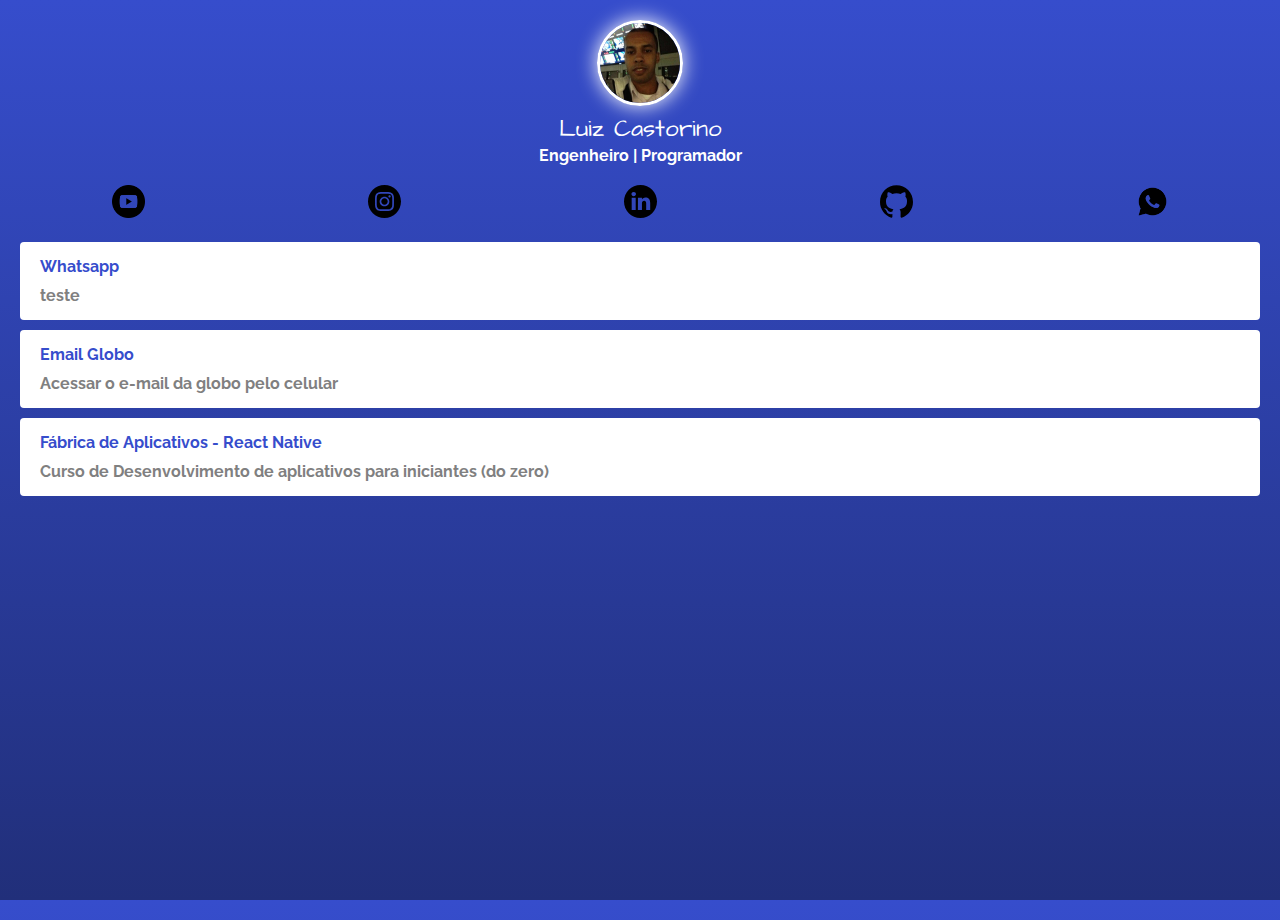
<file: index.html>
<!DOCTYPE html>
<html lang="pt-BR">
<head>
    <meta charset="UTF-8">
    <meta http-equiv="X-UA-Compatible" content="IE=edge">
    <meta name="viewport" content="width=device-width, initial-scale=1.0">
    <title>Linktree</title>

    <link rel="preconnect" href="https://fonts.gstatic.com">
    <link href="https://fonts.googleapis.com/css2?family=Architects+Daughter&family=Raleway&display=swap" rel="stylesheet">    <link rel="stylesheet" href="css/style.css">

    <!-- Global site tag (gtag.js) - Google Analytics -->
    <script async src="https://www.googletagmanager.com/gtag/js?id=G-QN81QN9HY0"></script>
    <script>
    window.dataLayer = window.dataLayer || [];
    function gtag(){dataLayer.push(arguments);}
    gtag('js', new Date());

    gtag('config', 'G-QN81QN9HY0');
</script>

</head>
<body>

    <div class="profile">
        <img src="/img/foto.jpeg" alt="Tiago" class="avatar">
        <h1>Luiz Castorino</h1>
        <h2>Engenheiro | Programador</h2>
    </div>

    <ul class="social">
        <li>
            <a href="">
                <img src="img/youtube.png" alt="Youtube">
            </a>
        </li>
        <li>
            <a href="">
                <img src="img/insta.svg" alt="Instagram">
            </a>
        </li>
        <li>
            <a href="">
                <img src="img/linkedin.svg" alt="Linkendin">
            </a>
        </li>
        <li>
            <a href="">
                <img src="img/github.svg" alt="Github">
            </a>
        </li>
        <li>
            <a href="">
                <img src="img/whatsapp.png" alt="Whatsapp">
            </a>
        </li>
    </ul>

    <ul class="link-list">
        <li>
            <a href="http://wa.me/5511980571773">
                Whatsapp
               <span>teste</span>
            </a>
        </li>
        <li>
            <a href="https://www.office.com/?auth=2">
                Email Globo
               <span>Acessar o e-mail da globo pelo celular</span>
            </a>
        </li>
        <li>
            <a href="">
                Fábrica de Aplicativos - React Native
                <span>Curso de Desenvolvimento de aplicativos para iniciantes (do zero)</span>
            </a>
        </li>
    </ul>

</body>
</html>
</file>
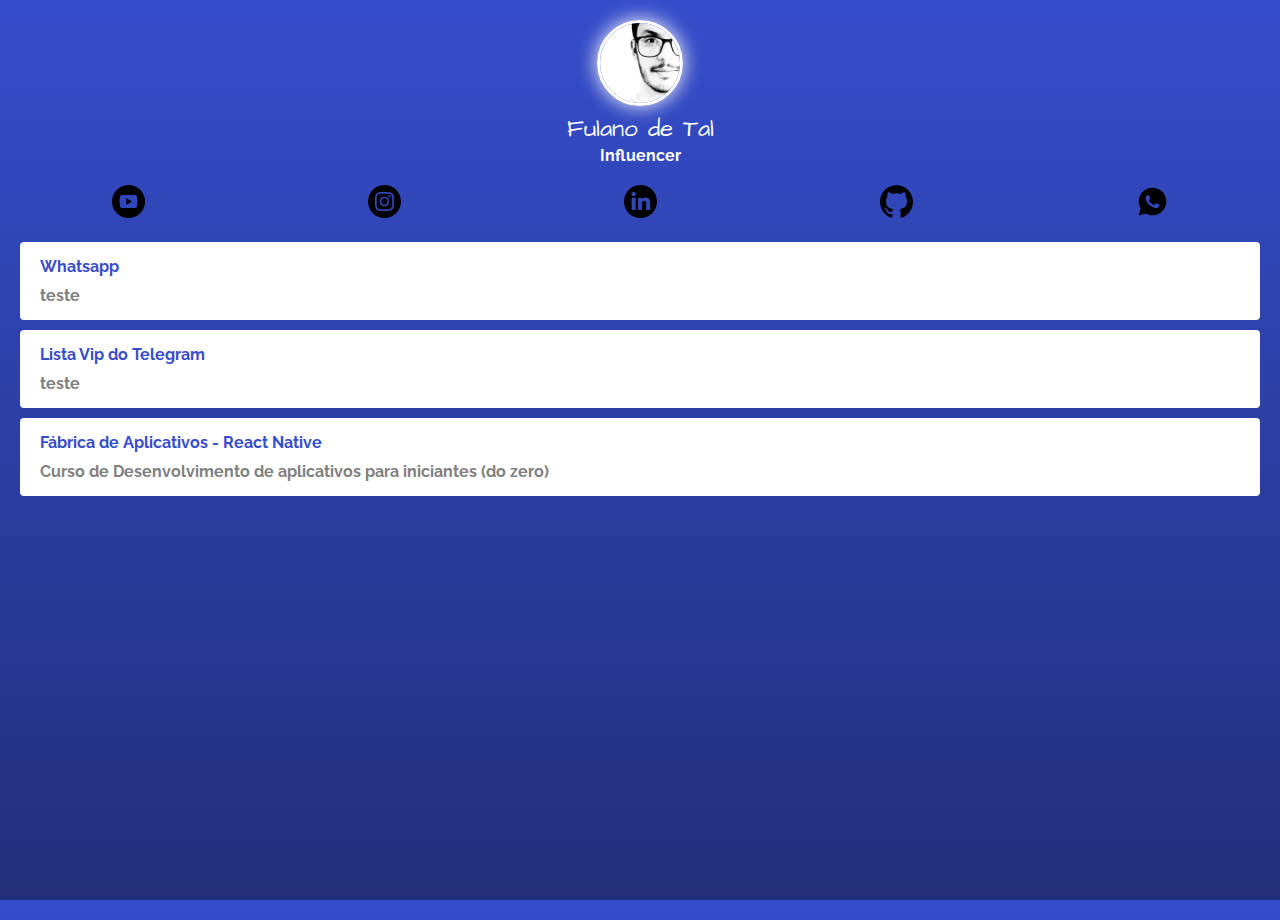
<file: linktree-fulano/index.html>
<!DOCTYPE html>
<html lang="pt-BR">
<head>
    <meta charset="UTF-8">
    <meta http-equiv="X-UA-Compatible" content="IE=edge">
    <meta name="viewport" content="width=device-width, initial-scale=1.0">
    <title>Linktree - Fulano</title>

    <link rel="preconnect" href="https://fonts.gstatic.com">
    <link href="https://fonts.googleapis.com/css2?family=Architects+Daughter&family=Raleway&display=swap" rel="stylesheet">    <link rel="stylesheet" href="css/style.css">

</head>
<body>

    <div class="profile">
        <img src="/img/thiago.jpg" alt="Tiago" class="avatar">
        <h1>Fulano de Tal</h1>
        <h2>Influencer</h2>
    </div>

    <ul class="social">
        <li>
            <a href="">
                <img src="img/youtube.png" alt="Youtube">
            </a>
        </li>
        <li>
            <a href="">
                <img src="img/insta.svg" alt="Instagram">
            </a>
        </li>
        <li>
            <a href="">
                <img src="img/linkedin.svg" alt="Linkendin">
            </a>
        </li>
        <li>
            <a href="">
                <img src="img/github.svg" alt="Github">
            </a>
        </li>
        <li>
            <a href="">
                <img src="img/whatsapp.png" alt="Whatsapp">
            </a>
        </li>
    </ul>

    <ul class="link-list">
        <li>
            <a href="http://wa.me/5511980571773">
                Whatsapp
               <span>teste</span>
            </a>
        </li>
        <li>
            <a href="http://t.me/lista_vip_thiago">
                Lista Vip do Telegram
               <span>teste</span>
            </a>
        </li>
        <li>
            <a href="">
                Fábrica de Aplicativos - React Native
                <span>Curso de Desenvolvimento de aplicativos para iniciantes (do zero)</span>
            </a>
        </li>
    </ul>

</body>
</html>
</file>
<file: css/style.css>
* {
    margin: 0;
    padding: 0;
}

html, body {
    height: 100%;
}

body {
    font-family: 'Raleway', sans-serif;
    color: white;
    background: rgb(54,77,204);
    background: linear-gradient(180deg, rgba(54,77,204,1) 0%, rgba(33,47,122,1) 100%);
}

.avatar {
    width: 80px;
    border-radius: 50px;
    border: 3px solid white;
    box-shadow: 0 0 20px;
}

h1 {
    font-family: 'Architects Daughter', cursive;
    font-weight: 100;
    font-size: 24px;
    margin-top: 2px;
}

h2 {
    font-size: 16px;

}

.profile {
    text-align: center;
    margin-top: 20px;
}

.social {
    display: flex;
    justify-content: space-around;
    list-style: none;
    margin: 20px 0;
    
}

.social img {
    width: 33px;
}

.link-list {
    list-style: none;
}

.link-list li {
    margin: 10px 20px;
}

.link-list li a {
    display: block;
    background-color: white;
    padding: 15px 20px;
    border-radius: 4px;
    text-decoration: none;
    color: rgb(54,77,204); 
    font-weight: bold;   
}

.link-list li a span {
    display: block;
    color: gray;
    margin-top: 10px;
}
</file>
<file: linktree-fulano/css/style.css>
* {
    margin: 0;
    padding: 0;
}

html, body {
    height: 100%;
}

body {
    font-family: 'Raleway', sans-serif;
    color: white;
    background: rgb(54,77,204);
    background: linear-gradient(180deg, rgba(54,77,204,1) 0%, rgba(33,47,122,1) 100%);
}

.avatar {
    width: 80px;
    border-radius: 50px;
    border: 3px solid white;
    box-shadow: 0 0 20px;
}

h1 {
    font-family: 'Architects Daughter', cursive;
    font-weight: 100;
    font-size: 24px;
    margin-top: 2px;
}

h2 {
    font-size: 16px;

}

.profile {
    text-align: center;
    margin-top: 20px;
}

.social {
    display: flex;
    justify-content: space-around;
    list-style: none;
    margin: 20px 0;
    
}

.social img {
    width: 33px;
}

.link-list {
    list-style: none;
}

.link-list li {
    margin: 10px 20px;
}

.link-list li a {
    display: block;
    background-color: white;
    padding: 15px 20px;
    border-radius: 4px;
    text-decoration: none;
    color: rgb(54,77,204); 
    font-weight: bold;   
}

.link-list li a span {
    display: block;
    color: gray;
    margin-top: 10px;
}
</file>
